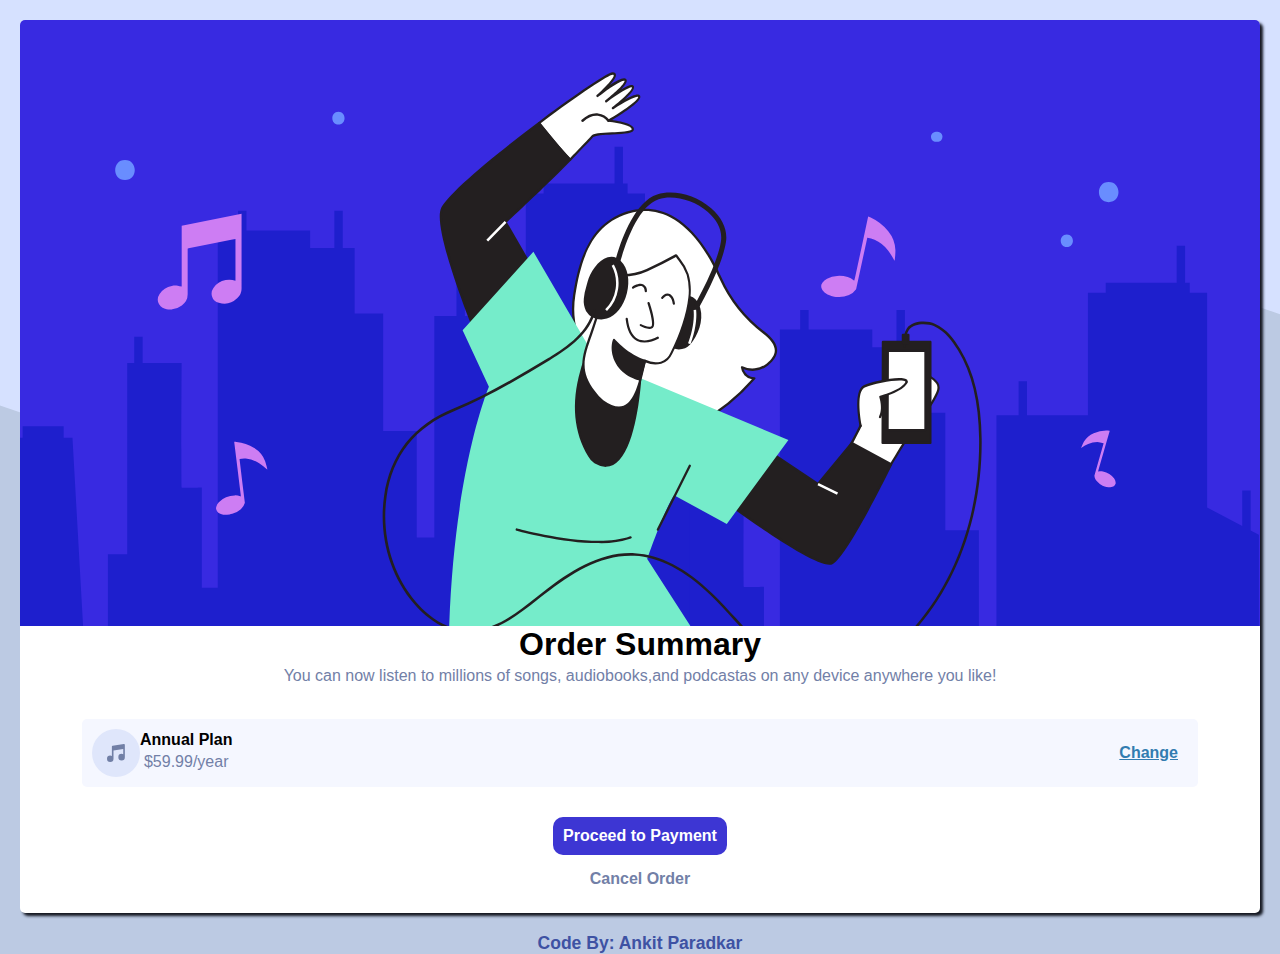
<file: index.html>
<html lang="en">
<head>
    <meta charset="UTF-8">
    <meta http-equiv="X-UA-Compatible" content="IE=edge">
    <meta name="viewport" content="width=device-width, initial-scale=1.0">
    <title>Order Summary</title>
    <link rel="stylesheet" href="project2.css">
       
</head>
<body>
    <div class="bg__image"></div>
    <div class="container">
        <img src="./illustration-hero.svg" alt=""
        class="hero"/>
        <h1>Order Summary</h1>

        <p>You can now listen to millions of songs, 
            audiobooks,and podcastas on any
            device anywhere you like!</p>

            <div class="pricing">
                <article>
                <img src="./icon-music.svg" alt=""/>
            <div>
                <h4>Annual Plan</h4>
               <p>$59.99/year</p>
            </div>
            </article>
               <button class="btn btn-change">Change</button>
            </div>
        

            <div class="buttons">
                <button class="btn btn-primary">Proceed to Payment</button>
                <button class="btn btn-secondary">Cancel Order</button>
            </div>
    </div>
            <div class="attribution">
            <h3>  Code By: Ankit Paradkar</h3>
            
    
</body>
</html>
</file>
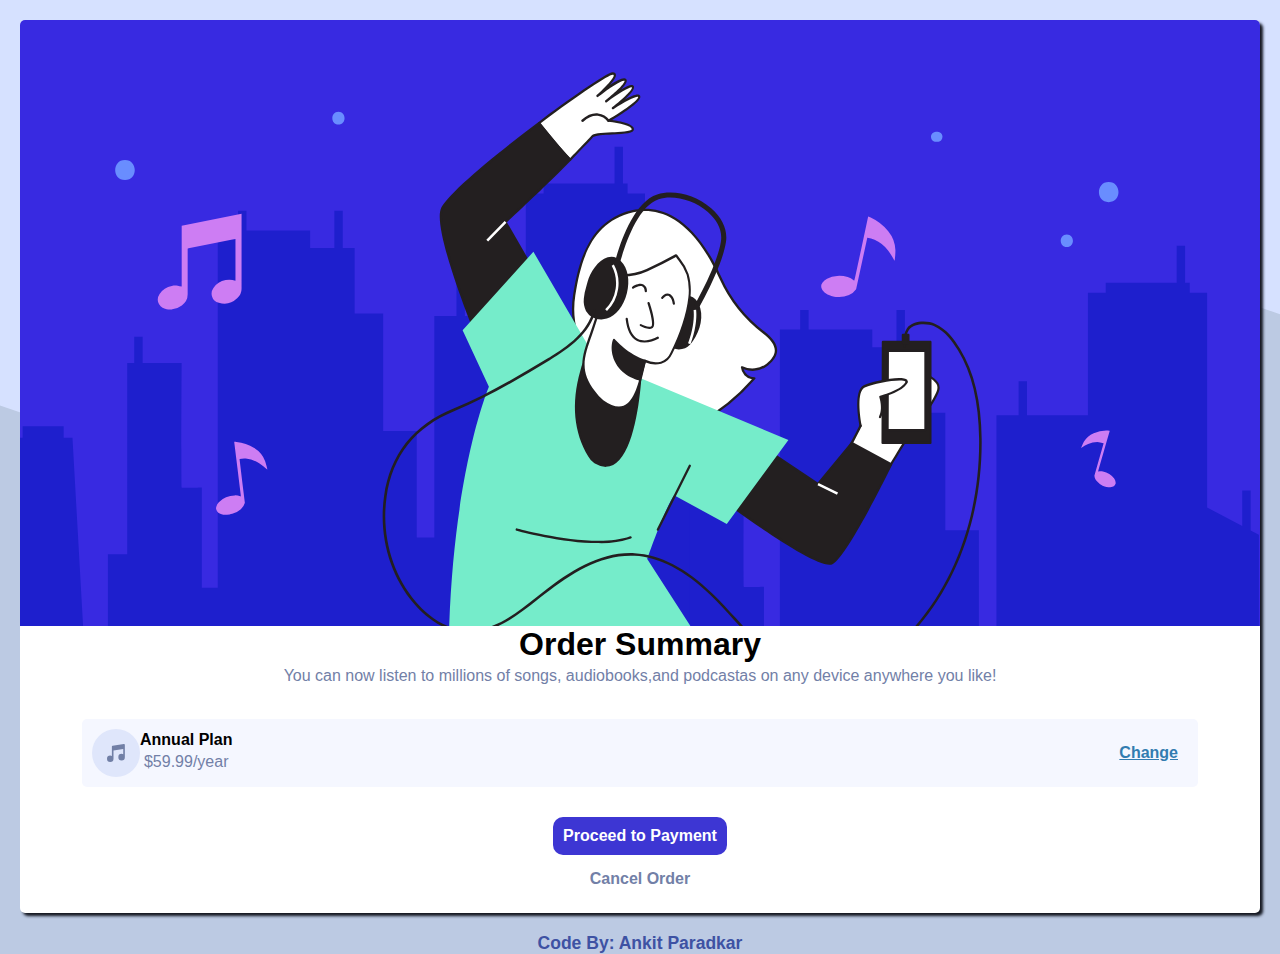
<file: project2.html>
<html lang="en">
<head>
    <meta charset="UTF-8">
    <meta http-equiv="X-UA-Compatible" content="IE=edge">
    <meta name="viewport" content="width=device-width, initial-scale=1.0">
    <title>Order Summary</title>
    <link rel="stylesheet" href="project2.css">
       
</head>
<body>
    <div class="bg__image"></div>
    <div class="container">
        <img src="./illustration-hero.svg" alt=""
        class="hero"/>
        <h1>Order Summary</h1>

        <p>You can now listen to millions of songs, 
            audiobooks,and podcastas on any
            device anywhere you like!</p>

            <div class="pricing">
                <article>
                <img src="./icon-music.svg" alt=""/>
            <div>
                <h4>Annual Plan</h4>
               <p>$59.99/year</p>
            </div>
            </article>
               <button class="btn btn-change">Change</button>
            </div>
        

            <div class="buttons">
                <button class="btn btn-primary">Proceed to Payment</button>
                <button class="btn btn-secondary">Cancel Order</button>
            </div>
    </div>
            <div class="attribution">
            <h3>  Code By: Ankit Paradkar</h3>
            
    
</body>
</html>
</file>
<file: project2.css>
:root{
    --pale-blue:hsla(225, 100%, 93%);
}
*{
    margin: 0;
    padding: 0;
    box-sizing: border-box;

}
img{
    max-width: 100%;
}
body{
    font-family: "",sans-serif;
    background-color:rgb(188, 202, 227);
    text-align:center;
}
p{
    font-size: 16px;
    line-height: 1.6;
    color:hsl(224,23%,55%);
}
 .bg__image{
    background: url("./pattern-background-mobile.svg")
    no-repeat
    center/cover;
    height: 400px;
    
    position: absolute;
    top: 0;
    left: 0;
    right: 0;
    bottom: 0;
    z-index: -1;
}   
  .btn{
    border: none;
    padding: 5px 10px;
    border-radius: 10px;
    font-weight: bold;
    font-size: 16px;
    cursor: pointer;
    transition: all 0.2s ease-in-out;

  }
  .btn-change{
    background-color: transparent;
    color: #327cb0;
    text-decoration: underline;

  }

  .btn-primary{
    background-color: #3d36d3;
    color: white; 
    padding: 10px;  
    margin-bottom: 10px;
  }
  .btn-primary:hover,
  .btn-change:hover {
    opacity:o.8;
  }
  .btn-secondary{
    background-color: transparent;
    color:hsl(224,23%,55%);
  }
    .btn-secondary:hover {
       color:hsl(223, 47%, 23%)
    }

  
.container{
    background-color:white;
    margin: 20px;
    padding-bottom: 20px;
    border-radius: 5px;
    box-shadow: 3px 3px 3px hsl(226, 27%, 10%)
}
.contianer h1{
    color:	hsl(223, 47%, 23%);
    margin: 10px 0;
}
.container img.hero {
    width: 100%;
    border-radius: 5px 5px 0 0;
}
.container .pricing {
    margin: 30px auto;
    padding: 10px;
    background-color: hsl(225,100%,98%);
    width: 90%;
    border-radius: 5px;
    display: flex;
    align-items: center;
    justify-content: space-between;
    
}
.container .pricing article {
    display: flex;
    align-items: center;
    justify-content: center;

}
.container.pricing article img{
    margin-right: 10px;
}
.container .buttons{
    display: flex;
    flex-direction: column;
    align-items: center;
}
/* Attribution */
.attribution { font-size: 15px;
    text-align: center;

}
.attribution h3{
    color:hsl(228, 45%, 44%);

}

@media (min-width: 768px) {
    .bg__image{
        background: url("./pattern-background-desktop.svg")
        no-repeat center/
        cover;
        height: 50vh;

    }
    
}
</file>
